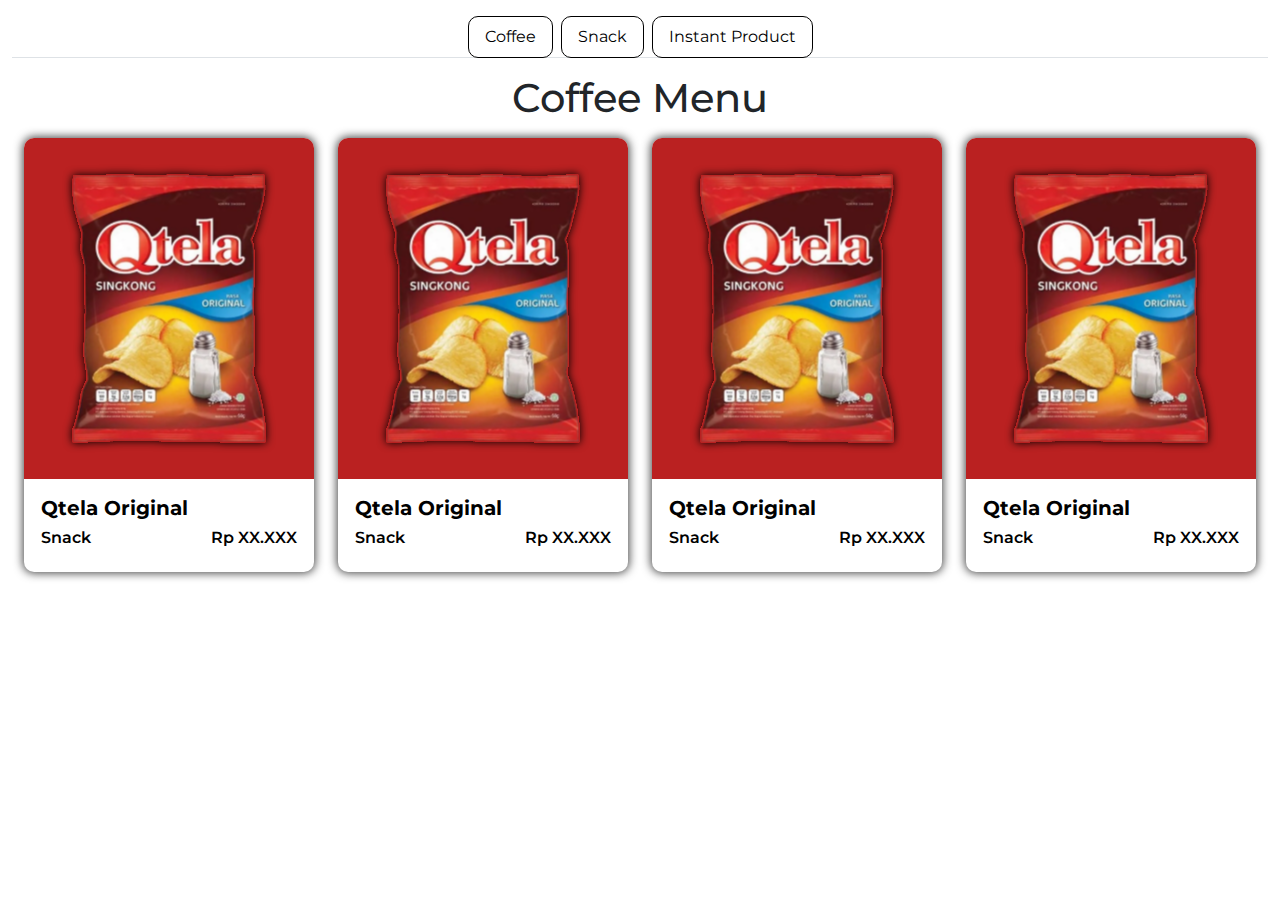
<file: index.html>
<!DOCTYPE html>
<html lang="en">

<head>
	<meta charset="UTF-8">
	<meta name="viewport" content="width=device-width, initial-scale=1.0">
	<title>Document</title>
	<link rel="stylesheet" href="/css/styleIndex.css">
	<link rel="stylesheet" href="https://cdn.jsdelivr.net/npm/bootstrap@5.3.3/dist/css/bootstrap.min.css">
	<script src="https://cdn.jsdelivr.net/npm/bootstrap@5.3.3/dist/js/bootstrap.bundle.min.js"></script>
</head>

<body>
	<div class="container-fluid">
		<div class="container-tab-menu">
			<ul class="nav nav-tabs gap-2 d-flex justify-content-center my-3" id="myTab" role="tablist">
				<li class="nav-item" role="presentation">
					<button class="nav-link active" id="home-tab" data-bs-toggle="tab" data-bs-target="#home-tab-pane"
						type="button" role="tab" aria-controls="home-tab-pane" aria-selected="true">Coffee</button>
				</li>
				<li class="nav-item" role="presentation">
					<button class="nav-link" id="profile-tab" data-bs-toggle="tab" data-bs-target="#profile-tab-pane"
						type="button" role="tab" aria-controls="profile-tab-pane" aria-selected="false">Snack</button>
				</li>
				<li class="nav-item" role="presentation">
					<button class="nav-link" id="contact-tab" data-bs-toggle="tab" data-bs-target="#contact-tab-pane"
						type="button" role="tab" aria-controls="contact-tab-pane" aria-selected="false">Instant
						Product</button>
				</li>
			</ul>

			<div class="tab-content" id="myTabContent">

				<!-- COFFEE TAB -->
				<div class="tab-pane fade show active" id="home-tab-pane" role="tabpanel" aria-labelledby="home-tab"
					tabindex="0">

					<h1 class="text-center my-3">Coffee Menu</h1>
					<div class="container-fluid">

						<div class="row-container-product row row-gap-4">

							<div class="col-6 col-md-3">

								<div class="container-product">
									<a href="#">
										<div class="product-image">
											<img src="/assets/img/Product Image.svg" class="img-fluid"
												alt="Qtela Image">
										</div>
										<div class="about-product">
											<div class="name-product">
												<h1 class="fs-5">Qtela Original</h1>
											</div>
											<div class="category-price-product d-flex justify-content-between">
												<div class="category-product">
													<h2 class="fs-6">Snack</h2>
												</div>
												<div class="price-product">
													<h2 class="fs-6">Rp XX.XXX</h2>
												</div>
											</div>
										</div>
									</a>
								</div>

							</div>

							<div class="col-6 col-md-3">

								<div class="container-product">
									<a href="#">
										<div class="product-image">
											<img src="/assets/img/Product Image.svg" class="img-fluid"
												alt="Qtela Image">
										</div>
										<div class="about-product">
											<div class="name-product">
												<h1 class="fs-5">Qtela Original</h1>
											</div>
											<div class="category-price-product d-flex justify-content-between">
												<div class="category-product">
													<h2 class="fs-6">Snack</h2>
												</div>
												<div class="price-product">
													<h2 class="fs-6">Rp XX.XXX</h2>
												</div>
											</div>
										</div>
									</a>
								</div>

							</div>

							<div class="col-6 col-md-3">

								<div class="container-product">
									<a href="#">
										<div class="product-image">
											<img src="/assets/img/Product Image.svg" class="img-fluid"
												alt="Qtela Image">
										</div>
										<div class="about-product">
											<div class="name-product">
												<h1 class="fs-5">Qtela Original</h1>
											</div>
											<div class="category-price-product d-flex justify-content-between">
												<div class="category-product">
													<h2 class="fs-6">Snack</h2>
												</div>
												<div class="price-product">
													<h2 class="fs-6">Rp XX.XXX</h2>
												</div>
											</div>
										</div>
									</a>
								</div>

							</div>

							<div class="col-6 col-md-3">

								<div class="container-product">
									<a href="#">
										<div class="product-image">
											<img src="/assets/img/Product Image.svg" class="img-fluid"
												alt="Qtela Image">
										</div>
										<div class="about-product">
											<div class="name-product">
												<h1 class="fs-5">Qtela Original</h1>
											</div>
											<div class="category-price-product d-flex justify-content-between">
												<div class="category-product">
													<h2 class="fs-6">Snack</h2>
												</div>
												<div class="price-product">
													<h2 class="fs-6">Rp XX.XXX</h2>
												</div>
											</div>
										</div>
									</a>
								</div>

							</div>


						</div>

					</div>

				</div>

				<!-- SNACK TAB -->
				<div class="tab-pane fade" id="profile-tab-pane" role="tabpanel" aria-labelledby="profile-tab"
					tabindex="0">

				</div>

				<!-- INSTANT PRODUCT TAB -->
				<div class="tab-pane fade" id="contact-tab-pane" role="tabpanel" aria-labelledby="contact-tab"
					tabindex="0">
					<h1>Instant Product Tab</h1>
				</div>
			</div>
		</div>
	</div>
</body>

</html>
</file>
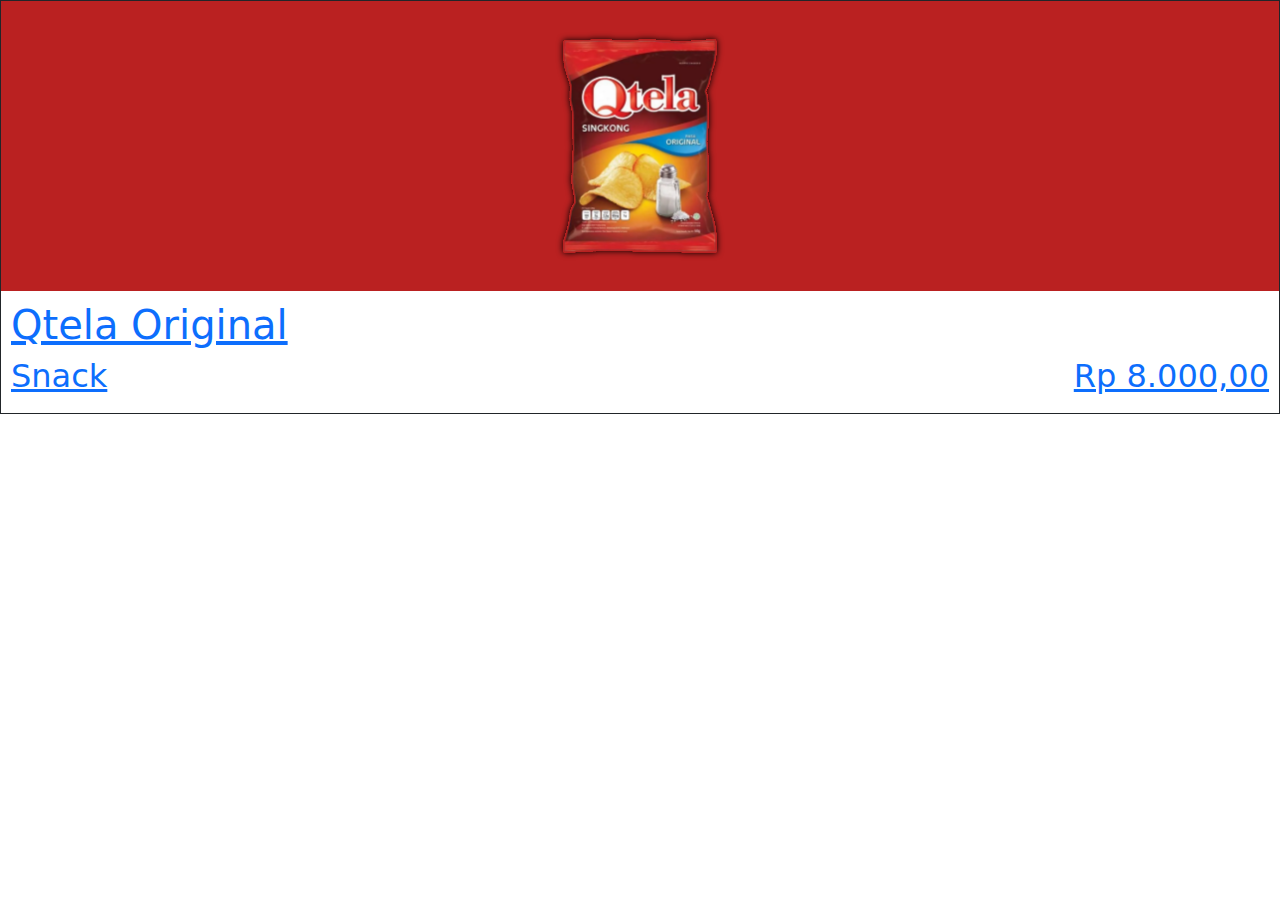
<file: test component/product_component.html>
<!DOCTYPE html>
<html lang="en">

<head>
	<meta charset="UTF-8">
	<meta name="viewport" content="width=device-width, initial-scale=1.0">
	<title>Document</title>
	<link rel="stylesheet" href="/css/style.css">
	<link rel="stylesheet" href="https://cdn.jsdelivr.net/npm/bootstrap@5.3.3/dist/css/bootstrap.min.css">
	<script src="https://cdn.jsdelivr.net/npm/bootstrap@5.3.3/dist/js/bootstrap.bundle.min.js"></script>
</head>

<body>
	<div class="container-product">
		<a href="">
			<div class="container-background-photo-product">
				<img src="/assets/img/Product Image.svg" alt="qtela image" class="image-product">
			</div>
			<div class="container-about-product">
				<div class="container-title-product">
					<h1>Qtela Original</h1>
				</div>
				<div class="container-category-price">
					<div class="category-product">
						<h2>Snack</h2>
					</div>
					<div class="price-product">
						<h2>Rp 8.000,00</h2>
					</div>
				</div>
			</div>
		</a>
	</div>
</body>

</html>
</file>
<file: css/styleIndex.css>
@import url('https://fonts.googleapis.com/css2?family=Montserrat:ital,wght@0,100..900;1,100..900&display=swap');

*{
	font-family: "Montserrat", sans-serif;
}

#profile-tab {
	border-radius: 10px;
	border: 1px solid black;
	color: black;
}

#home-tab {
	border-radius: 10px;
	border: 1px solid black;
	color: black;
}

#contact-tab {
	border-radius: 10px;
	border: 1px solid black;
	color: black;
}

a {
	color: black !important;
	text-decoration: none !important;
}

.container-product {
	color: black;
	box-shadow: 0px 0px 10px 1px rgba(0, 0, 0, 0.75);
	-webkit-box-shadow: 0px 0px 10px 1px rgba(0, 0, 0, 0.75);
	-moz-box-shadow: 0px 0px 10px 1px rgba(0, 0, 0, 0.75);
	border-radius: 10px;
}

.product-image {
	border-top-left-radius: 10px;
	border-top-right-radius: 10px;
	background-color: #BA2121;
}

.about-product{
	padding: 2.3vw;
}

.name-product h1{
	font-weight: bold;
}

.category-price-product h2{
	font-weight: 600;
}

.row-container-product{
	display: flex;
	justify-content: center;
}

@media only screen and (min-width: 1024px){
	.about-product{
		padding: 1.3vw;
	}
}

@media only screen and (768px <= width <= 1024px) {
	.container-product{
		max-width: 80vw;
	}

	.about-product{
		padding: 1.3vw;
	}

	.name-product h1{
		font-weight: bold;
		font-size: 1.8vw !important;
	}

	.category-price-product h2{
		font-size: 1.5vw !important;
		font-weight: 600;
	}

}

@media only screen and (425px <= width <= 767px){
	.name-product h1{
		font-weight: bold;
		font-size: 3vh !important;
	}

	.category-price-product h2{
		font-size: 2.5vh !important;
		font-weight: 600;
	}
}

@media only screen and (374px <= width <= 423px){
	.name-product h1{
		font-weight: bold;
		font-size: 2.3vh !important;
	}

	.category-price-product h2{
		font-size: 2.1vh !important;
		font-weight: 600;
	}
}

@media only screen and (0px <= width <= 374px){
	.name-product h1{
		font-weight: bold;
		font-size: 4vw !important;
	}

	.category-price-product h2{
		font-size: 3.2vw !important;
		font-weight: 600;
	}
}
</file>
<file: css/style.css>
.container-background-photo-product{
	padding: 10px;
	display: flex;
	justify-content: center;
	align-items: center;
	background-color: #BA2121;
}

.image-product{
	height: 30vh;
}

.container-product{
	border: 1px solid;
}

.container-category-price{
	display: flex;
	justify-content: space-between;
}

.container-about-product{
	padding: 10px;
}
</file>
